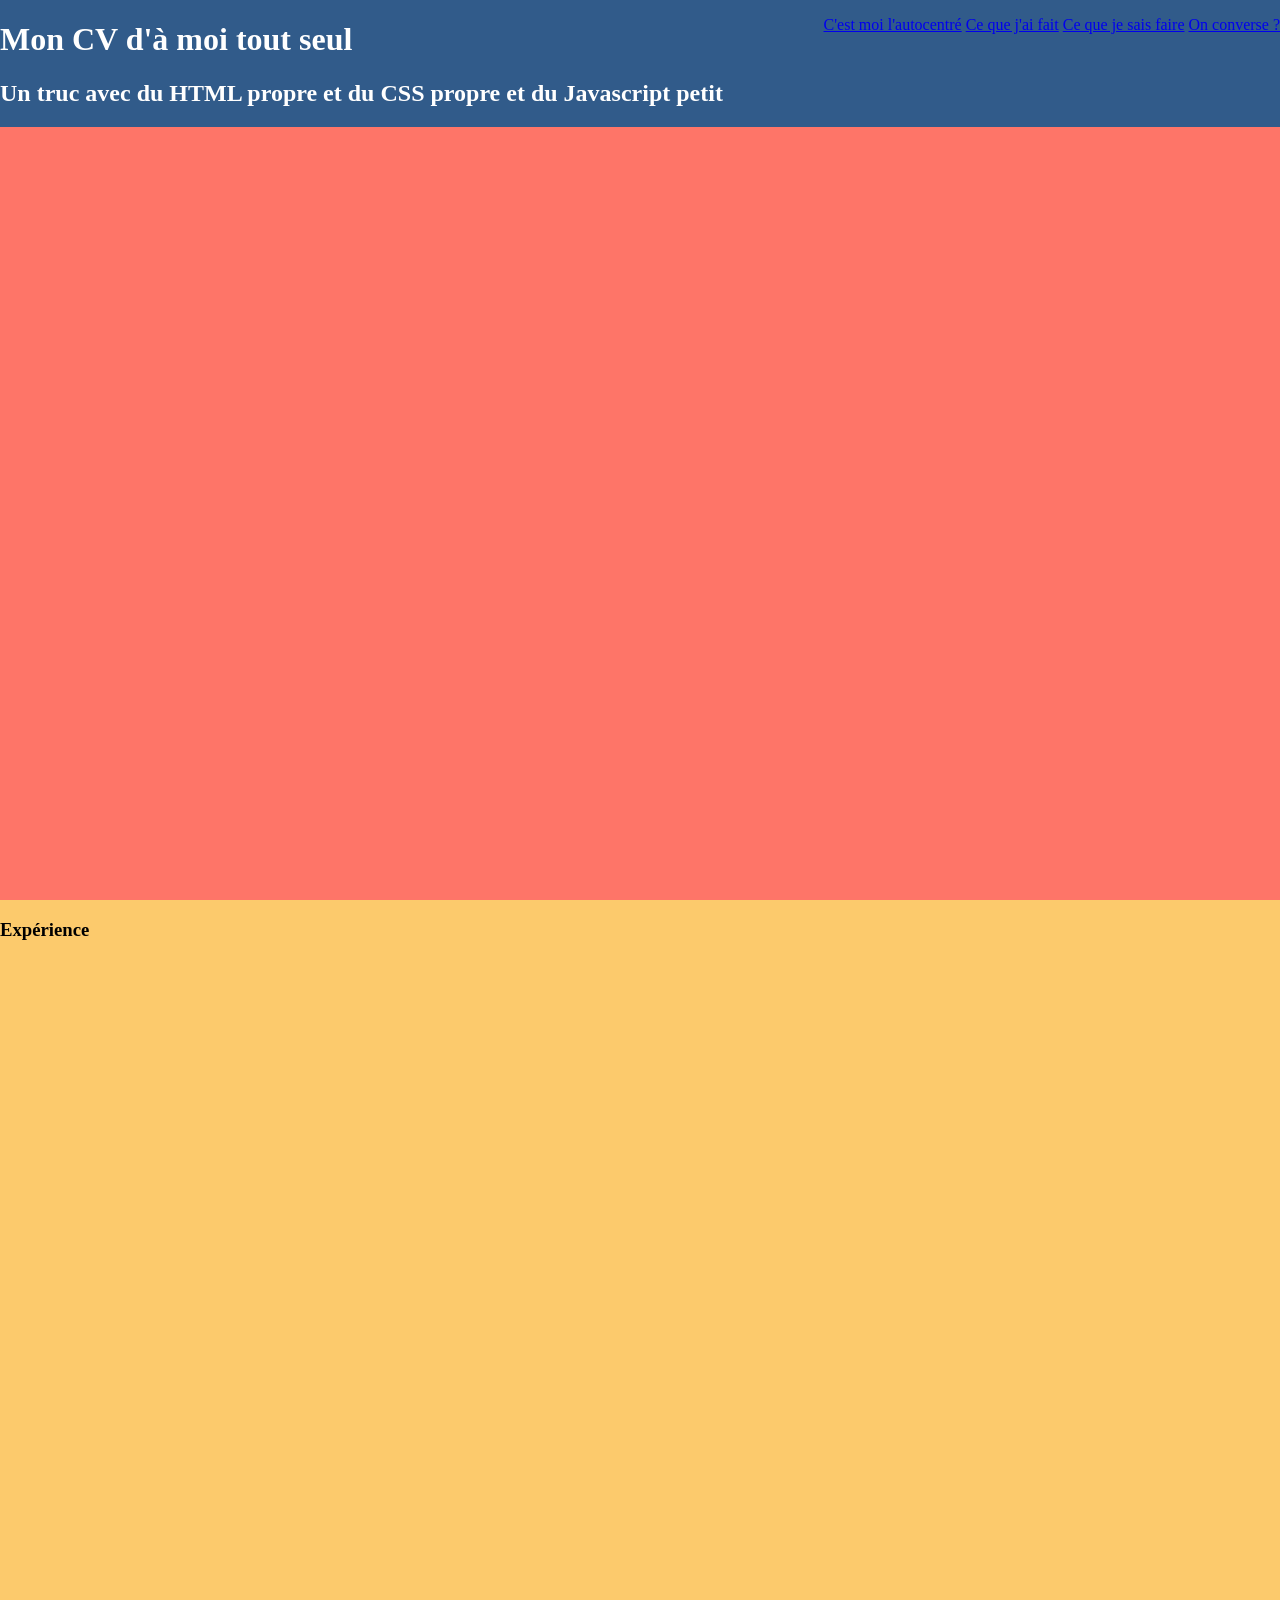
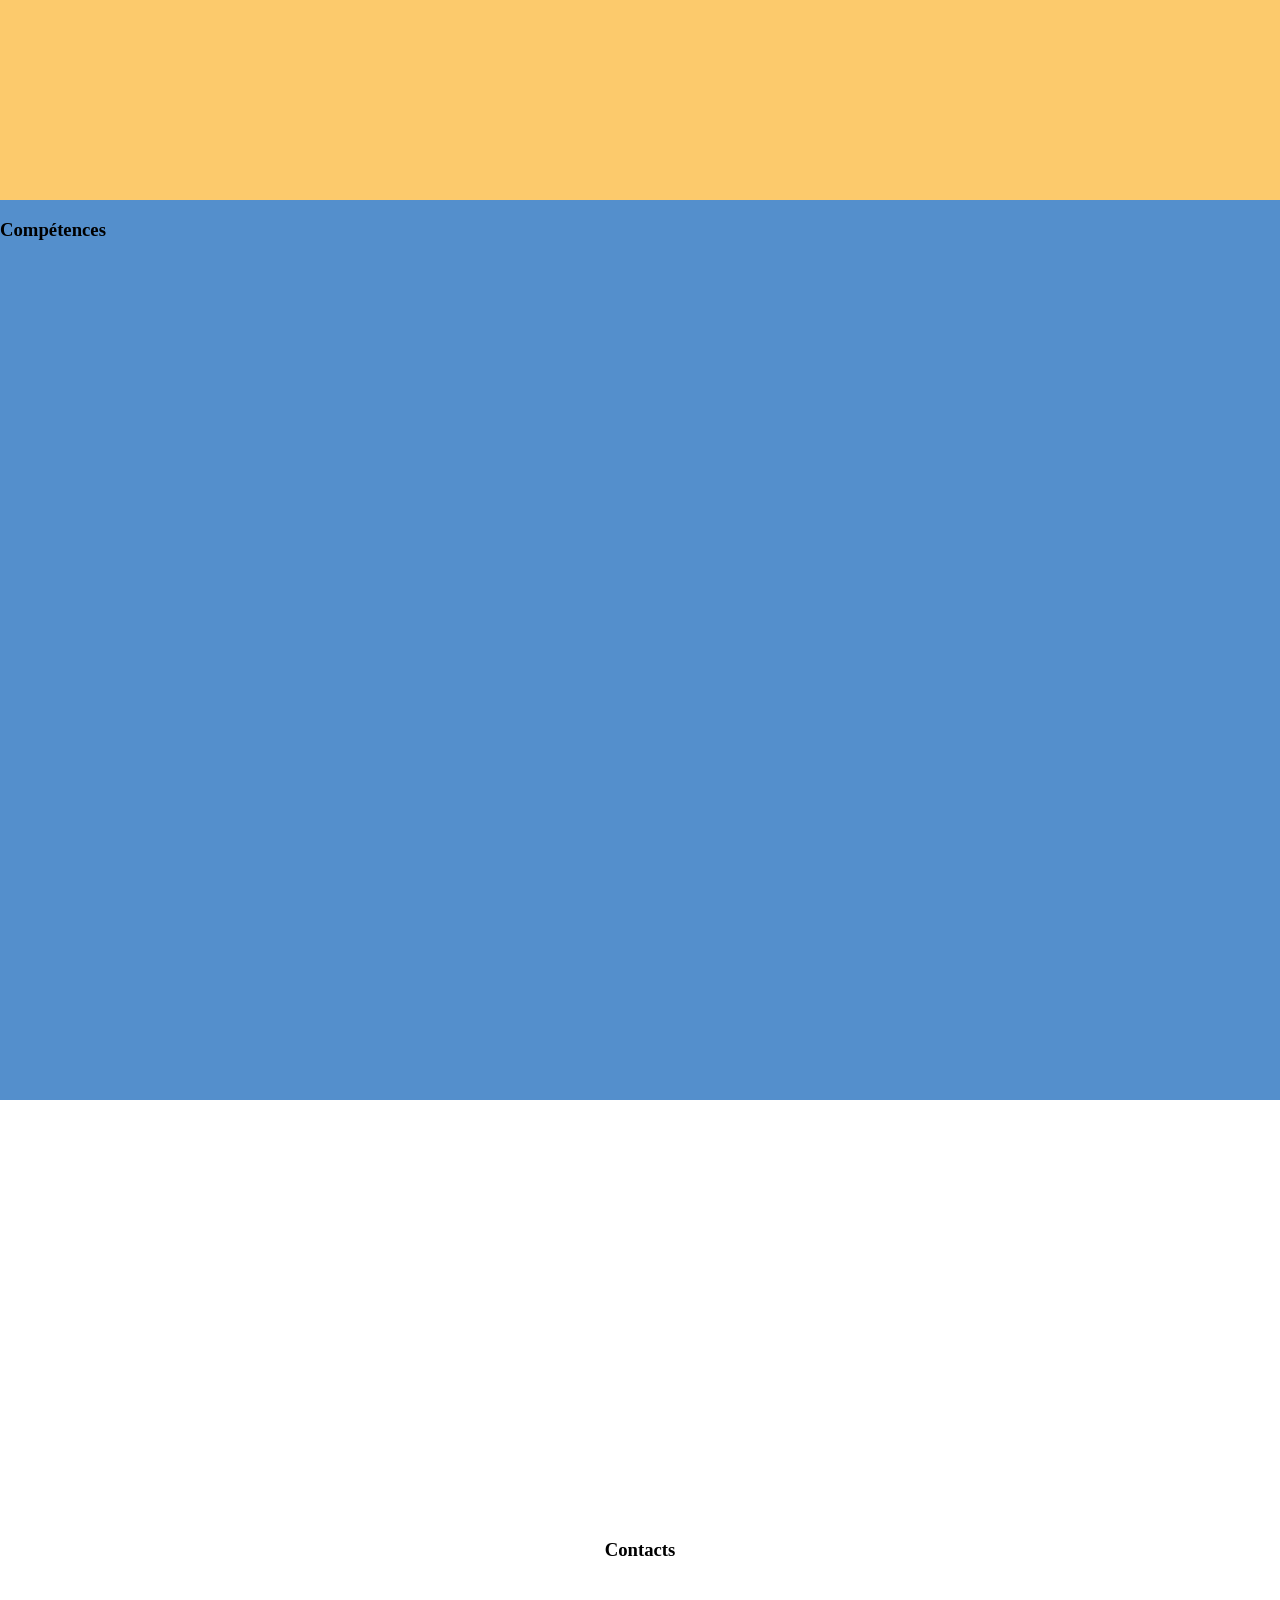
<file: joli html/index.html>
<!DOCTYPE html>
<html>

<head>
    <style rel="stylesheet">
        html, body, main{
            width:100%;
            height:100%;
            padding:0;
            margin:0;
        }
        main{
        }
        h2{
            font-size:24px;
        }
        main > section{
            width:100vw;
            height:100vh;
            display:flex;
        }
        main > section > section{
            margin:auto;
        }
        main > header {
            background-color:#315B8A;
            position:fixed;
            color:white;
            width:100vw;
            display:flex;
            flex-flow:row nowrap;
            justify-content: space-between;
        }
        main > header > nav > ul > li{
            display:inline-block;
        }
        main > section:nth-child(1){
            background-color:#C85B6C;
        }
        main > section:nth-child(2){
            background-color:#FE7568;
        }
        main > section:nth-child(3){
            background-color:#FCCA6C;
        }
        main > section:nth-child(4){
            background-color:#548FCC;
        }
    </style>

</head>

<body>
    <main>
        <header>
            <span class="entete">
                <h1>Mon CV d'à moi tout seul</h1>
                <h2>Un truc avec du HTML propre et du CSS propre et du Javascript petit</h2>
            </span>
            <nav>
                <ul>
                    <li>
                        <a href="#moi">C'est moi l'autocentré</a>
                    </li>
                    <li>
                            <a href="#fait">Ce que j'ai fait</a>
                        </li>
                    <li>
                            <a href="#faire">Ce que je sais faire</a>

                    </li>
                    <li>
                            <a href="#coucou">On converse ?</a>

                    </li>
                </ul>
            </nav>
        </header>
        <section id="moi">
            <header>
                <h3>Qui suis-je ?</h3>
            </header>
            <article>

            </article>
        </section>
        <section id="fait">
            <h3>Expérience</h3>
            <aside>

            </aside>
            <article>

            </article>
        </section>
        <section id="faire">
            <h3>Compétences</h3>
            <article>

            </article>
            <aside>

            </aside>
        </section>
        <section id="coucou">
            <section>
                <h3>Contacts</h3>
            </section>
        </section>
    </main>
    <script type="text/javascript">
        let premiereSection = document.getElementById("moi");

        var variableExemple = document.querySelector("span.entete")
        console.log("Coucou c'est mon CV", variableExemple);
        console.log(document.getElementsByTagName("section"));
    </script>
</body>

</html>
</file>
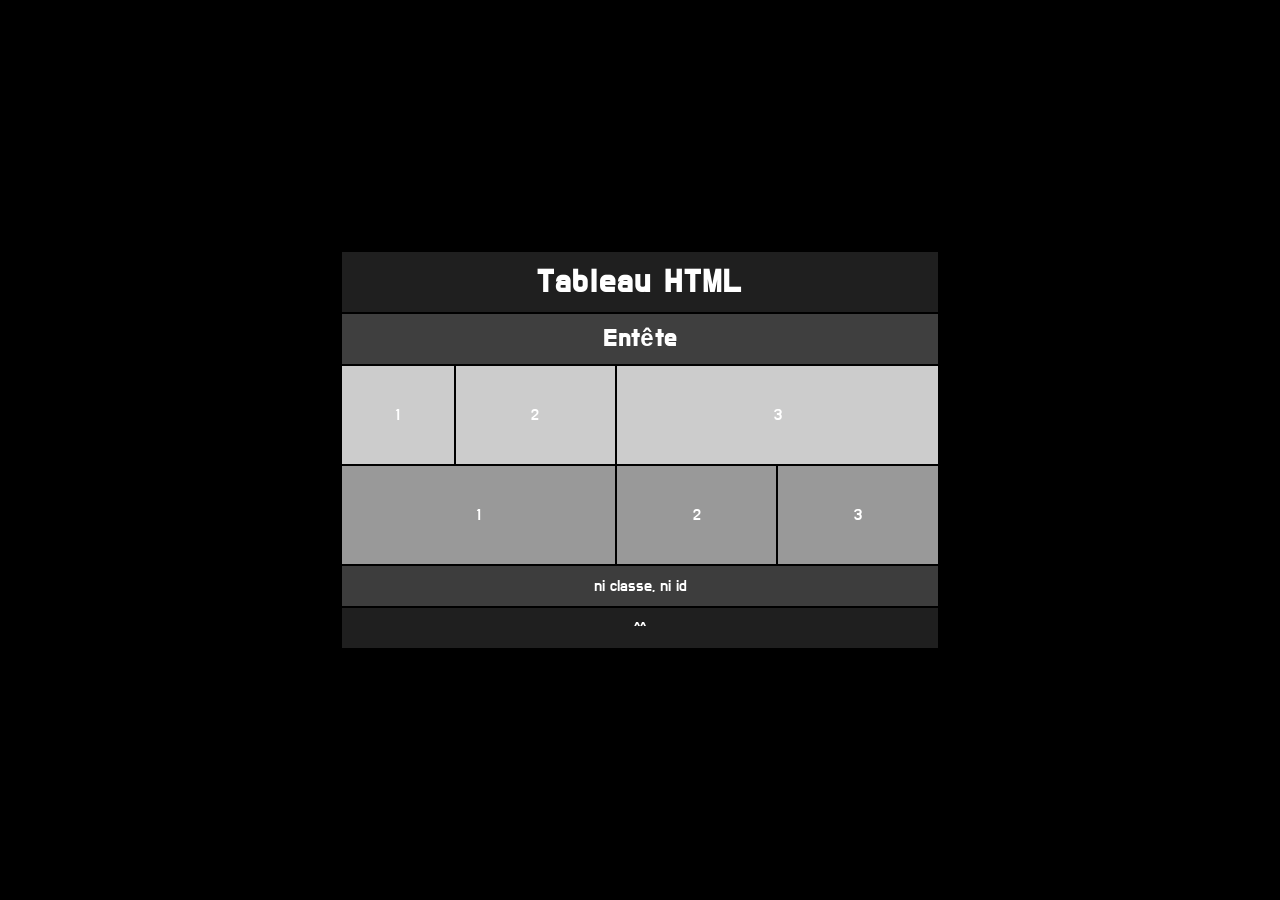
<file: 1_bases_corrections/ATable/index.html>
<!doctype html>
<html>
    <head>
            <link href="https://fonts.googleapis.com/css?family=Do+Hyeon" rel="stylesheet">
        <link href="css/tables.css" rel="stylesheet" />
    </head>
    <body>
        <table>
            <thead>
                <tr>
                    <th colspan="4">Tableau HTML</th>
                </tr>
                <tr>
                    <th colspan="4">Entête</th>
                </tr>
            </thead>
            <tbody>
            <tr>
                <td>1</td>
                <td>2</td>
                <td colspan="2">3</td>
            </tr>
            <tr>
                    <td colspan="2">1</td>
                    <td>2</td>
                    <td>3</td>
                </tr>
            </tbody>
            <tfoot>
                <tr>
                    <td colspan="4">ni classe, ni id</td>
                </tr>
                <tr>
                    <td colspan="4">^^</td>
                </tr>
            </tfoot>
        </table>
    </body>
</html>
</file>
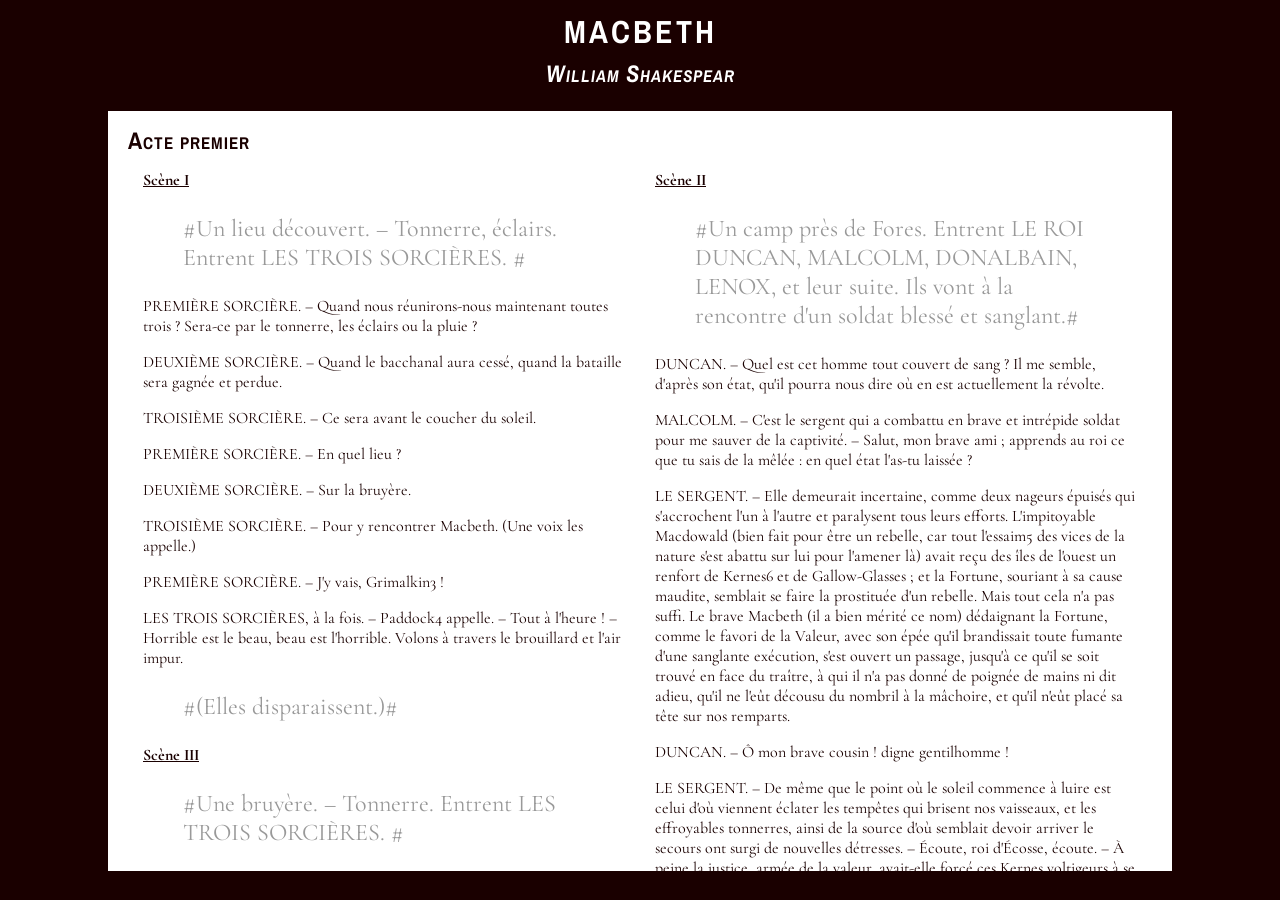
<file: 1_bases_corrections/MiseEnTexte/index.html>
<!doctype html>
<html>
    <head>
        <link href="https://fonts.googleapis.com/css?family=Archivo+Narrow|Cormorant+Garamond" rel="stylesheet">
        <link href="css/textes.css" rel="stylesheet" />
    </head>
    <body>
        <h1>Macbeth</h1>
        <h2><em>William Shakespear</em></h2>   
        <main>
            <h2>Acte premier</h2>
            <section>
                <div>
                <article>
                    <h4>Scène I</h4>
                    <blockquote>Un lieu découvert. – Tonnerre, éclairs.<br/>
                            Entrent LES TROIS SORCIÈRES. </blockquote>
                    <p>PREMIÈRE SORCIÈRE. – Quand nous réunirons-nous
                            maintenant toutes trois ? Sera-ce par le tonnerre, les éclairs ou
                            la pluie ?
                    </p>
                    <p>
                       DEUXIÈME SORCIÈRE. – Quand le bacchanal aura cessé,
                        quand la bataille sera gagnée et perdue.
                    </p>
                    <p>TROISIÈME SORCIÈRE. – Ce sera avant le coucher du soleil.
                    </p>
                    <p>PREMIÈRE SORCIÈRE. – En quel lieu ?
                    </p>
                    <p>DEUXIÈME SORCIÈRE. – Sur la bruyère.
                    </p>
                    <p>TROISIÈME SORCIÈRE. – Pour y rencontrer Macbeth.
                            (Une voix les appelle.)
                    </p>
                    <p>PREMIÈRE SORCIÈRE. – J'y vais, Grimalkin3 !
                    </p>
                    <p>LES TROIS SORCIÈRES, à la fois. – Paddock4 appelle. –
                            Tout à l'heure ! – Horrible est le beau, beau est l'horrible. Volons
                            à travers le brouillard et l'air impur.</p>
                    <blockquote>(Elles disparaissent.)</blockquote>
                </article>
                <article>
                        <h4>Scène III</h4>
                        <blockquote>Une bruyère. – Tonnerre.
                                Entrent LES TROIS SORCIÈRES. </blockquote>
                                <p>PREMIÈRE SORCIÈRE. – Où as-tu été, ma sœur.
                                        DEUXIÈME SORCIÈRE. – Tuer les cochons.7
                                        TROISIÈME SORCIÈRE. – Et toi, ma sœur ?
                                        PREMIÈRE SORCIÈRE. – La femme d'un matelot avait
                                        des châtaignes dans son tablier ; elle mâchonnait, mâchonnait,
                                        mâchonnait. – Donne-m'en, lui ai-je dit. – Arrière, sorcière !
                                        m'a répondu cette maigrichonne8 nourrie de croupions. – Son
                                        mari est parti pour Alep, comme patron du Tigre ; mais je
                                        m'embarquerai avec lui dans un tamis, et sous la forme d'un rat
                                        sans queue9, je ferai, je ferai, je ferai.
                                        DEUXIÈME SORCIÈRE. – Je te donnerai un vent. </p>
                                <p>PREMIÈRE SORCIÈRE. – Tu es bien bonne.
                                    </p><p>
                                        TROISIÈME SORCIÈRE. – Et moi un autre.
                                    </p><p>
                                        PREMIÈRE SORCIÈRE. – J'ai déjà tous les autres, les
                                        ports vers lesquels ils soufflent, et tous les endroits marqués sur
                                        la carte des marins. Je le rendrai sec comme du foin, le sommeil
                                        ne descendra ni jour ni nuit sur sa paupière enfoncée ; il vivra
                                        comme un maudit, pendant neuf fois neuf longues semaines ; il
                                        maigrira, s'affaiblira, languira ; et si sa barque ne peut périr, du
                                        moins sera-t-elle battue par la tempête. – Voyez ce que j'ai là.
                                    </p><p>
                                        DEUXIÈME SORCIÈRE. – Montre-moi, montre-moi.
                                    </p><p>
                                        PREMIÈRE SORCIÈRE. – C'est le pouce d'un pilote qui a
                                        fait naufrage en revenant dans son pays.
                                        (Tambour derrière le théâtre.)
                                    </p><p>
                                        TROISIÈME SORCIÈRE. – Le tambour ! le tambour ! Macbeth
                                        arrive.
                                    </p><p>
                                        TOUTES TROIS ENSEMBLE. – Les sœurs du Destin10 se
                                        tenant par la main, parcourant les terres et les mers, ainsi tournent, tournent, trois fois pour le tien, trois fois pour le mien, et
                                        trois fois encore pour faire neuf. Paix ! le charme est accompli.
                                        (Macbeth et Banquo paraissent, traversant cette plaine de
                                        bruyères ; ils sont suivis d'officiers et de soldats.)
                                    </p><p>
                                        MACBETH. – Je n'ai jamais vu de jour si sombre et si
                                        beau.
                                    </p><p>
                                        BANQUO. – Combien dit-on qu'il y a d'ici à Fores ? – Quelles
                                        sont ces créatures si décharnées et vêtues d'une manière si
                                        bizarre ? Elles ne ressemblent point aux habitants de la terre, et
                                        pourtant elles y sont. – Êtes-vous des êtres que l'homme puisse
                                        questionner ? Vous semblez me comprendre, puisque vous placez
                                        toutes trois à la fois votre doigt décharné sur vos lèvres de parchemin. Je vous prendrais pour des femmes si votre barbe
                                        ne me défendait de le supposer.
                                    </p><p>
                                        MACBETH. – Parlez, si vous pouvez ; qui êtes-vous ?
                                </p><p>
                                        PREMIÈRE SORCIÈRE. – Salut, Macbeth ! salut à toi,
                                        thane de Glamis !
                                </p><p>
                                        DEUXIÈME SORCIÈRE. – Salut, Macbeth ! salut à toi,
                                        thane de Cawdor !
                                </p><p>
                                        TROISIÈME SORCIÈRE. – Salut, Macbeth, qui seras roi
                                        un jour !
                                </p>
                                <p>...</p>
                    </article>
            </div>
            <div>
                <article>
                    <h4>Scène II</h4>
                    <blockquote>Un camp près de Fores.
                        Entrent LE ROI DUNCAN, MALCOLM, DONALBAIN,
                        LENOX, et leur suite. Ils vont à la rencontre d'un soldat
                        blessé et sanglant.</blockquote>
                    <p>DUNCAN. – Quel est cet homme tout couvert de sang ? Il
                        me semble, d'après son état, qu'il pourra nous dire où en est
                        actuellement la révolte.</p>
                    <p>MALCOLM. – C'est le sergent qui a combattu en brave et
                        intrépide soldat pour me sauver de la captivité. – Salut, mon
                        brave ami ; apprends au roi ce que tu sais de la mêlée : en quel
                        état l'as-tu laissée ?</p>
                    <p>LE SERGENT. – Elle demeurait incertaine, comme deux
                        nageurs épuisés qui s'accrochent l'un à l'autre et paralysent tous
                        leurs efforts. L'impitoyable Macdowald (bien fait pour être un
                        rebelle, car tout l'essaim5 des vices de la nature s'est abattu sur
                        lui pour l'amener là) avait reçu des îles de l'ouest un renfort de Kernes6 et de Gallow-Glasses ; et la Fortune, souriant à sa cause
                        maudite, semblait se faire la prostituée d'un rebelle. Mais tout
                        cela n'a pas suffi. Le brave Macbeth (il a bien mérité ce nom)
                        dédaignant la Fortune, comme le favori de la Valeur, avec son
                        épée qu'il brandissait toute fumante d'une sanglante exécution,
                        s'est ouvert un passage, jusqu'à ce qu'il se soit trouvé en face du
                        traître, à qui il n'a pas donné de poignée de mains ni dit adieu,
                        qu'il ne l'eût décousu du nombril à la mâchoire, et qu'il n'eût
                        placé sa tête sur nos remparts.</p>
                    <p>DUNCAN. – Ô mon brave cousin ! digne gentilhomme !
                        </p>
                    <p>LE SERGENT. – De même que le point où le soleil commence
                        à luire est celui d'où viennent éclater les tempêtes qui
                        brisent nos vaisseaux, et les effroyables tonnerres, ainsi de la
                        source d'où semblait devoir arriver le secours ont surgi de nouvelles
                        détresses. – Écoute, roi d'Écosse, écoute. – À peine la justice,
                        armée de la valeur, avait-elle forcé ces Kernes voltigeurs à
                        se fier à leurs jambes, que le chef des Norwégiens, saisissant son
                        avantage avec des bataillons tout frais et des armes bien fourbies,
                        a commencé une seconde attaque.
                    </p>
                    <p>DUNCAN. – Cela n'a-t-il pas effrayé nos généraux Macbeth
                        et Banquo ?
                    </p>
                    <p>LE SERGENT. – Oui, comme les passereaux l'aigle, ou le
                        lièvre le lion. Pour dire vrai, je ne les puis comparer qu'à deux
                        canons chargés jusqu'à la gueule de doubles charges, tant ils
                        redoublaient leurs coups redoublés sur les ennemis. À moins
                        qu'ils n'eussent résolu de se baigner dans la fumée des blessures,
                        ou de laisser à la mémoire le souvenir d'un autre Golgotha,
                        je n'en sais rien. – Mais je me sens faible ; mes plaies crient au
                        secours.
                    </p>
                </article>
            </div>
            </section>
        </main>
    </body>
</html>
</file>
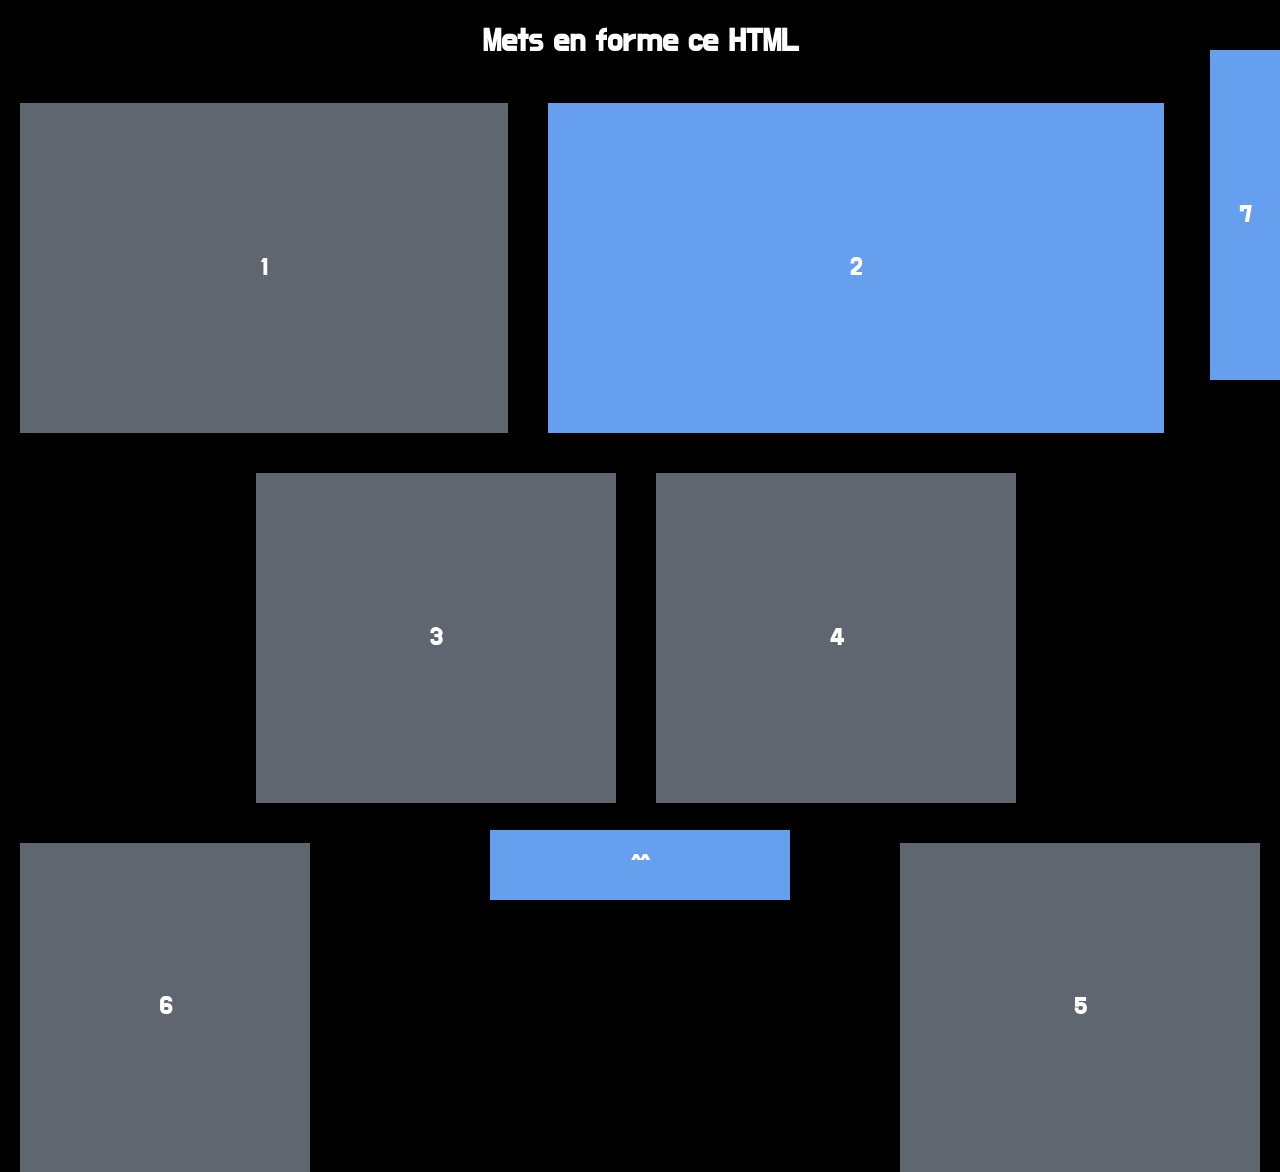
<file: 1_bases_corrections/TrouveLeCSS/index.html>
<!doctype html>
<html>
    <head>
            <link href="https://fonts.googleapis.com/css?family=Do+Hyeon" rel="stylesheet">
        <link href="css/styles.css" rel="stylesheet"/>
    </head>
    <body>
        <h1>Mets en forme ce HTML</h1>
        <section>
            <article>
                <h2>1</h2>
            </article>
            <article>
                <h2>2</h2>
            </article>
            <article>
                <h2>3</h2>
            </article>
            <article>
                <h2>4</h2>
            </article>
            <article>
                <h2>5</h2>
            </article>
            <article>
                <h2>6</h2>
            </article>
            <article>
                <h2>7</h2>
            </article>
        </section>
        <footer><h2>^^</h2></footer>
    </body>
</html>
</file>
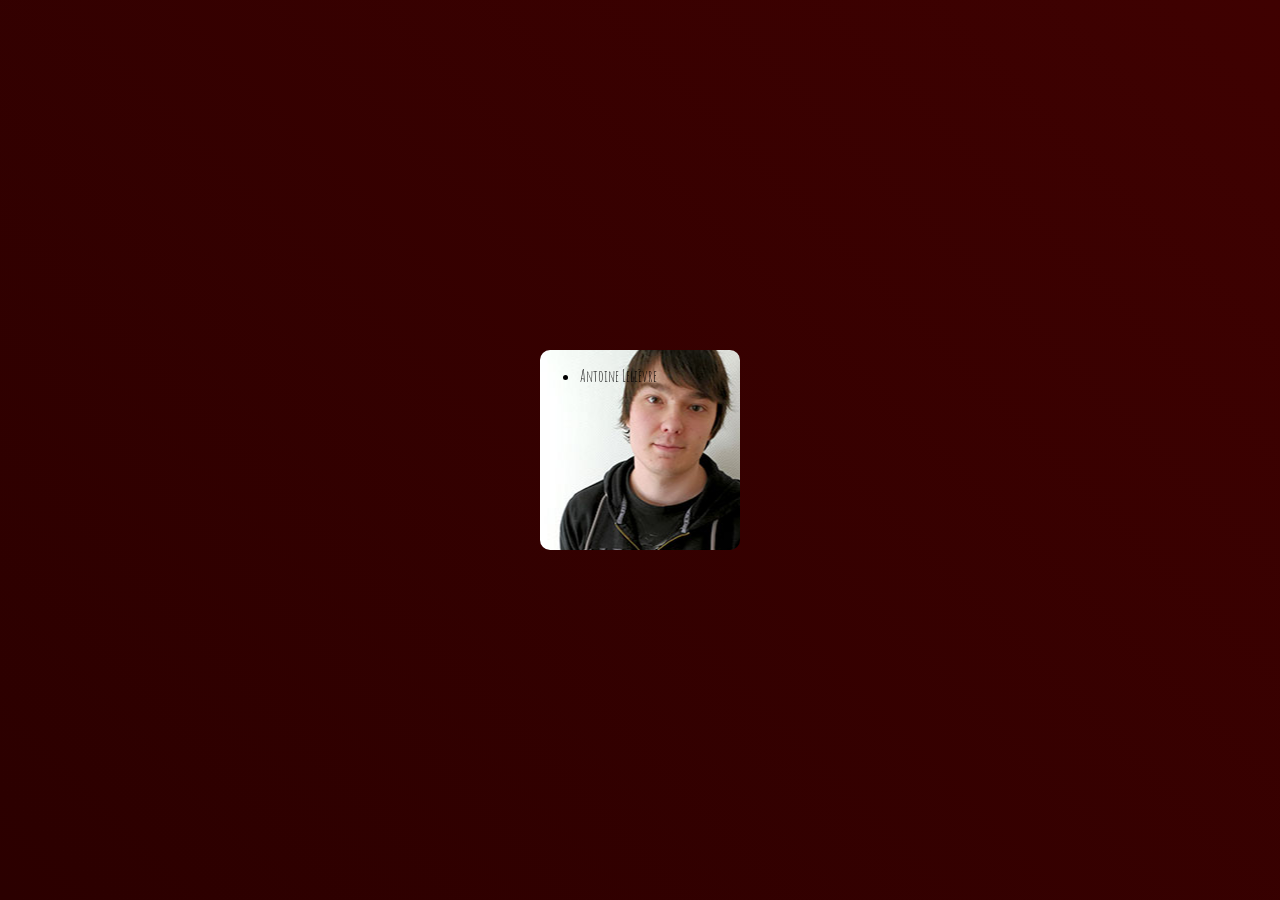
<file: 1_bases_corrections/TeteAnimee/TetePoup/index.html>
<!doctype html>
<html>

<head>
    <link href="css/styles.css" rel="stylesheet" />
</head>

<body>
    <section>
        <article>
            <ul>
                <li>Antoine Lelièvre</li>
            </ul>
        </article>
    </section>
</body>

</html>
</file>
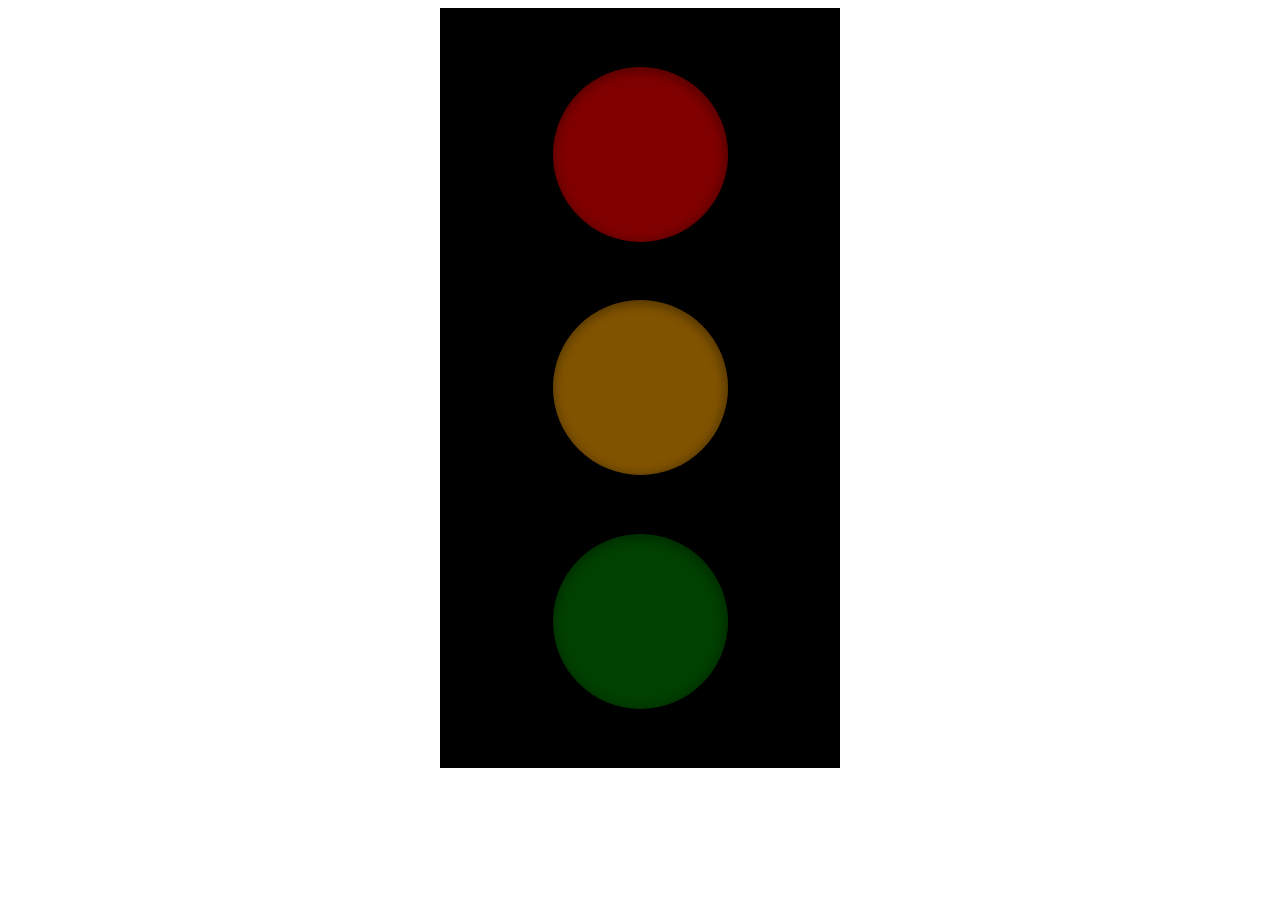
<file: 2_CssAvance_corrections/Feu !/Feu1/index.html>
<!doctype html>
<html>
    <head>
        <title>Le feu rouge</title>
        <link href="css/feu.css" rel="stylesheet"/>
    </head>
    <body>
        <section>
            <article id="feu">
                <p id="rouge" class="couleur"></p>
                <p id="orange" class="couleur"></p>
                <p id="vert" class="couleur"></p>
            </article>
        </section>
        <footer>

        </footer>
    </body>
</html>
</file>
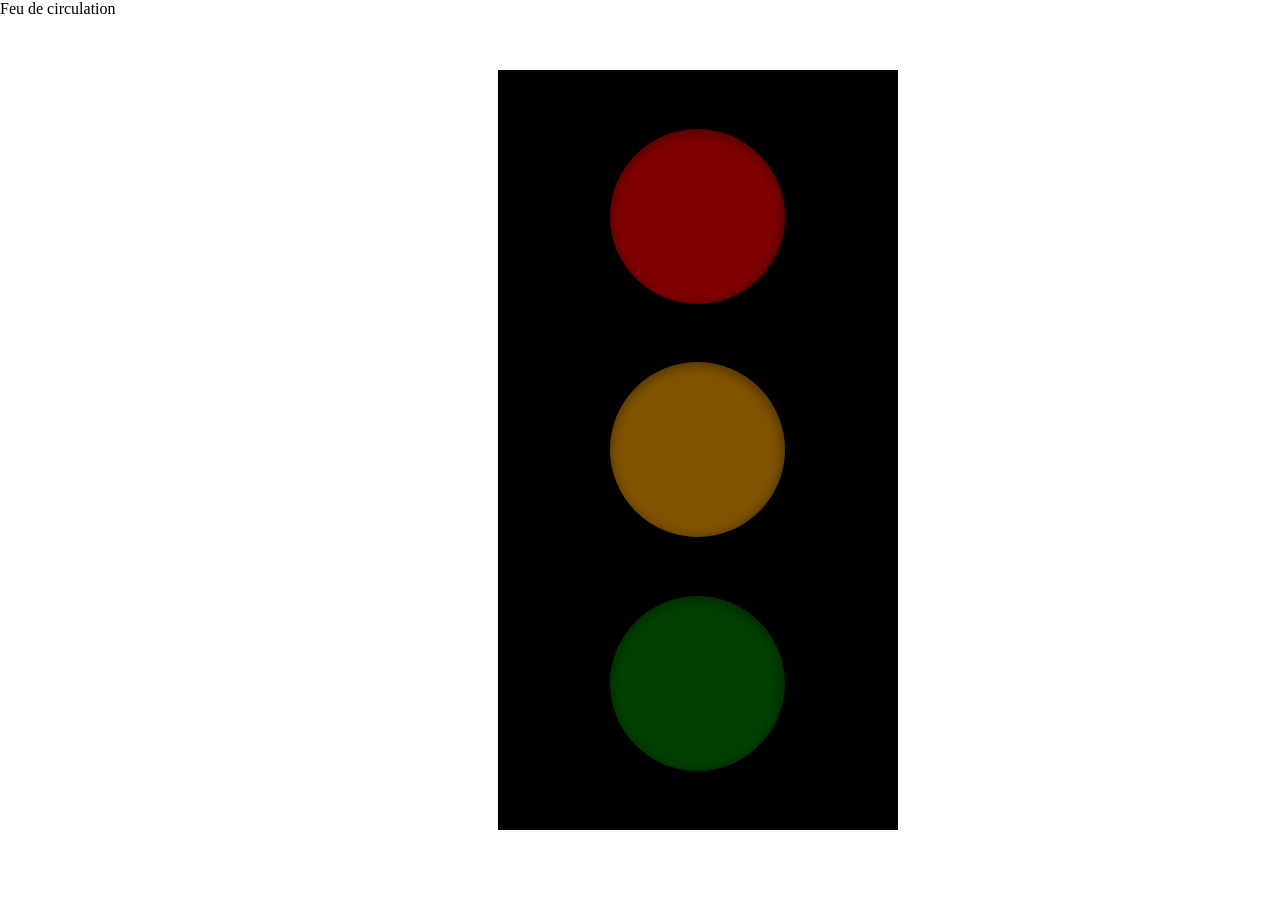
<file: 2_CssAvance_corrections/Feu !/Feu2/index.html>
<!doctype html>
<html>
    <head>
        <title>Le feu rouge</title>
        <link href="css/feu.css" rel="stylesheet"/>
    </head>
    <body>
        <section>
            <hi>Feu de circulation</hi>
            <article id="feu">
                <p id="rouge" class="couleur"></p>
                <p id="orange" class="couleur"></p>
                <p id="vert" class="couleur"></p>
            </article>
        </section>
        <footer>

        </footer>
    </body>
</html>
</file>
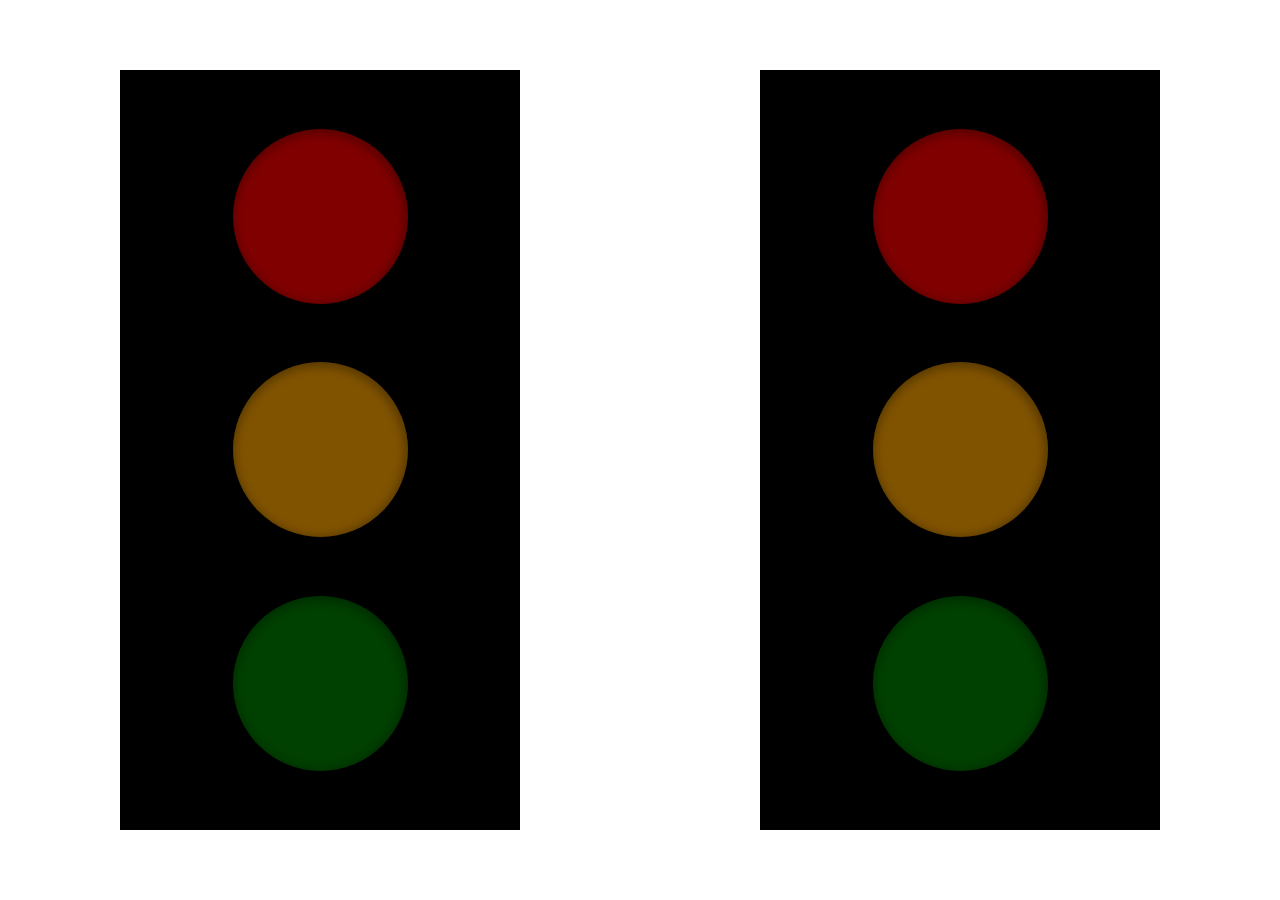
<file: 2_CssAvance_corrections/Feu !/FeuxSynchro/index.html>
<!doctype html>
<html>
    <head>
        <title>Le feu rouge</title>
        <link href="css/feu.css" rel="stylesheet"/>
    </head>
    <body>
        <section>
            <article class="feu">
                <p class="couleur rouge"></p>
                <p class="couleur orange"></p>
                <p class="couleur vert"></p>
            </article>
            <article class="feu">
                <p class="couleur rouge"></p>
                <p class="couleur orange"></p>
                <p class="couleur vert"></p>
            </article>
        </section>
        <footer>
        </footer>
    </body>
</html>
</file>
<file: 1_bases_corrections/ATable/css/tables.css>
html, body{
    padding:0;
    margin:0;
    width:100%;
    height:100%;
}
body{
    display:flex;
    background-color:#000;
    font-family: 'Do Hyeon', sans-serif;
}
table{
    margin:auto;
    width:600px;
    height:400px;
    color:#FFF;
}
table tr{
    min-height:20px;
    padding:10px 0;
}
table thead th, table tfoot td{
    text-align:center;
    padding:10px;
}
table thead tr:nth-child(odd){
    background-color:rgb(31, 31, 31);
    font-size:32px;
    letter-spacing: 2px;
}
table thead tr:nth-child(even){
    background-color:rgb(63, 63, 63);
    font-size:24px;
    letter-spacing:1px;
}
table td{
    text-align:center;
    vertical-align: middle;
}
table tbody tr:nth-child(even){
    background-color:#999;
}
table tbody tr:nth-child(odd){
    background-color:#CCC;
}
table tfoot tr:nth-child(odd){
    background-color:rgb(61, 61, 61);
}
table tfoot tr:nth-child(even){
    background-color:rgb(31, 31, 31);
}
</file>
<file: 1_bases_corrections/MiseEnTexte/css/textes.css>
html, body{
    padding:0;
    margin:0;
    width:100%;
    height:100%;
    background-color:#1a0000;
    font-family: 'Cormorant Garamond', serif;
    overflow:hidden;
}
body{
    display:flex;
    flex-direction: column;
    text-align:center;
    color:#FFF;
}
h1, h2, h3{
    font-family: 'Archivo Narrow', sans-serif;
}
h1{
    line-height:21px;
    letter-spacing:3px;
    text-transform:uppercase;
}
h2{
    line-height:18px;
    letter-spacing:1px;
    font-variant:small-caps;
    margin:0;
}
main{
    display:flex;
    flex-direction:column;
    width:80vw;
    max-height:80vh;
    padding:20px;
    margin:auto;
    color:#1a0000;
    overflow-y:auto;
    background-color:#FFF;
    text-align: left;
}
section{
    display: flex;
    flex-direction: row;
}
section div{
    flex-basis:50%;
    padding:0 15px;
}
section article h4{
    text-decoration:underline;
}
section blockquote{
    font-size:24px;
    color:#999;
}
section blockquote:before{
    content: "#"; 
}
section blockquote:after{
    content: "#";
}
</file>
<file: 1_bases_corrections/TrouveLeCSS/css/styles.css>
html, body, section{
    padding:0;
    margin:0;
    height:100%;
    width:100%;
    background:#000;
    color:#FFF;
    font-family: 'Do Hyeon', sans-serif;
}
h1{
    width:100%;
    text-align:center;
}
section article{
    float:left;
    min-width:250px;
    min-height:250px;
    background-color:#5f6670;
    margin:20px;
    padding:20px;
}
section article h2{
    width:100%;
    line-height:250px;
    text-align:center;
}
section article:nth-child(1){
    width:35%;
}
section article:nth-child(2){
    width: 45%;
    background-color:#679fef;
}
section article:nth-child(3){
    width: 25%;
    margin-left:20%;
}
section article:nth-child(4){
    width: 25%;
}
section article:nth-child(5){
    width: 25%;
    float:right;
}
section article:nth-child(7){
    max-width: 30px;
    min-width:30px;
    position:absolute;
    top:50px;
    right:0;
    margin:0;
    background-color: #679fef;
}
footer{
    position:fixed;
    bottom:0;
    width:300px;
    left:50%;
    margin-left:-150px;
    background-color:#679fef;
}
footer h2{
    width:100%;
    text-align: center;
}
</file>
<file: 1_bases_corrections/TeteAnimee/TetePoup/css/styles.css>
@import url('https://fonts.googleapis.com/css?family=Amatic+SC');
html,
body {
    max-width: 100%;
    height: 100%;
    padding: 0;
    margin: 0;
}

body {
    font-family: 'Amatic SC', cursive;
    background: linear-gradient(45deg, #2b0000 0%, #3f0101 100%);
}


/* SECTIONS D'ARRIERE PLAN POUR METTRE EN VALEUR LE ROBOT */

section {
    padding: 0;
    margin: 0;
    width: 100%;
    height: 100vh;
    display: flex;
}

article {
    background: url(../etudiants/Antoine.jpg) 50% 30% no-repeat;
    transition: all .4s ease-in-out;
    border-radius: 5%;
    margin: auto;
    width: 200px;
    height: 200px;
}

article:hover {
    border-radius: 50%;
    box-shadow: 1px 1px 10px #000 inset;
    background-position: 80% 20%;
}
</file>
<file: 2_CssAvance_corrections/Feu !/Feu1/css/feu.css>
#feu{
    width: 400px;
    height:700px;
    display: flex;
    flex-direction: column;
    margin:auto;
    background-color:#000;
    padding:30px 0;
}
.couleur{
    width :175px;
    height :175px;
    border-radius:50%;
    margin:auto;
    box-shadow: -1px 2px 10px 3px rgba(0, 0, 0, 0.3) inset;
    opacity:0.5;
}
#rouge{
background-color:red;
animation: rougeAnim 10s ease infinite;
}
#orange{
    background-color: orange;
    animation: orangeAnim 10s ease infinite;
}
#vert{
    background-color:green;
    animation: vertAnim 10s ease infinite;
}
/* Changements de couleurs */
@keyframes rougeAnim {
    0% {
        opacity:1;
    }
    33%{
        opacity:1;
    }
    34%{
        opacity:0.5;
    }
    100% {
        opacity:0.5;
    }
}

@keyframes orangeAnim {
    0% {
        opacity:0.5;
    }
    33%{
        opacity:0.5;
    }
    34%{
        opacity:1;
    }
    66% {
        opacity:1;
    }
    67% {
        opacity:0.5;
    }
    100% {
        opacity:0.5;
    }
}

@keyframes vertAnim {
    0% {
        opacity:0.5;
    }
    66%{
        opacity:0.5;
    }
    67%{
        opacity:1;
    }
    99% {
        opacity:1;
    }
    100% {
        opacity:0.5;
    }
}
</file>
<file: 2_CssAvance_corrections/Feu !/Feu2/css/feu.css>
html, body, section{
    padding:0;
    margin:0;
    height:100%;
    width:100%;
}
section{
    display:flex;
}
#feu{
    width: 400px;
    height:700px;
    display: flex;
    flex-direction: column;
    margin:auto;
    background-color:#000;
    padding:30px 0;
}
.couleur{
    width :175px;
    height :175px;
    border-radius:50%;
    margin:auto;
    box-shadow: -1px 2px 10px 3px rgba(0, 0, 0, 0.3) inset;
    opacity:0.5;
}
#rouge{
background-color:red;
animation: rougeAnim 10s ease infinite;
}
#orange{
    background-color: orange;
    animation: orangeAnim 10s ease infinite;
}
#vert{
    background-color:green;
    animation: vertAnim 10s ease infinite;
}
/* Changements de couleurs */
@keyframes rougeAnim {
    0% {
        opacity:1;
    }
    33%{
        opacity:1;
    }
    34%{
        opacity:0.5;
    }
    100% {
        opacity:0.5;
    }
}

@keyframes orangeAnim {
    0% {
        opacity:0.5;
    }
    33%{
        opacity:0.5;
    }
    34%{
        opacity:1;
    }
    66% {
        opacity:1;
    }
    67% {
        opacity:0.5;
    }
    100% {
        opacity:0.5;
    }
}

@keyframes vertAnim {
    0% {
        opacity:0.5;
    }
    66%{
        opacity:0.5;
    }
    67%{
        opacity:1;
    }
    99% {
        opacity:1;
    }
    100% {
        opacity:0.5;
    }
}
</file>
<file: 2_CssAvance_corrections/Feu !/FeuxSynchro/css/feu.css>
html, body, section{
    padding:0;
    margin:0;
    height:100%;
    width:100%;
}
section{
    display:flex;
    flex-direction:row;
}
.feu{
    width: 400px;
    height:700px;
    display: flex;
    flex-direction: column;
    margin:auto;
    background-color:#000;
    padding:30px 0;
}
.couleur{
    width :175px;
    height :175px;
    border-radius:50%;
    margin:auto;
    box-shadow: -1px 2px 10px 3px rgba(0, 0, 0, 0.3) inset;
    opacity:0.5;
}
.rouge{
    background-color:red;
}
.orange{
    background-color: orange;
}
.vert{
    background-color:green;
}
article:nth-child(1) .rouge{
    animation: rougeAnim1 10s ease infinite;
}
article:nth-child(1) .orange{
    animation: orangeAnim1 10s ease infinite;
}
article:nth-child(1) .vert{
    animation: vertAnim1 10s ease infinite;
}
/* Deuxième Feu */
article:nth-child(2) .rouge{
    animation: rougeAnim2 10s ease infinite;
}
article:nth-child(2) .orange{
    animation: orangeAnim2 10s ease infinite;
}
article:nth-child(2) .vert{
    animation: vertAnim2 10s ease infinite;
}
/* Changements de couleurs */
@keyframes vertAnim1 {
    0% {
        opacity:1;
    }
    33%{
        opacity:1;
    }
    34%{
        opacity:0.5;
    }
    100% {
        opacity:0.5;
    }
}

@keyframes orangeAnim1 {
    0% {
        opacity:0.5;
    }
    33%{
        opacity:0.5;
    }
    34%{
        opacity:1;
    }
    66% {
        opacity:1;
    }
    67% {
        opacity:0.5;
    }
    100% {
        opacity:0.5;
    }
}

@keyframes rougeAnim1 {
    0% {
        opacity:0.5;
    }
    66%{
        opacity:0.5;
    }
    67%{
        opacity:1;
    }
    99% {
        opacity:1;
    }
    100% {
        opacity:0.5;
    }
}

/* Deuxieme feu */
@keyframes orangeAnim2 {
    0% {
        opacity:1;
    }
    33%{
        opacity:1;
    }
    34%{
        opacity:0.5;
    }
    100% {
        opacity:0.5;
    }
}

@keyframes rougeAnim2 {
    0% {
        opacity:0.5;
    }
    33%{
        opacity:0.5;
    }
    34%{
        opacity:1;
    }
    66% {
        opacity:1;
    }
    67% {
        opacity:0.5;
    }
    100% {
        opacity:0.5;
    }
}

@keyframes vertAnim2 {
    0% {
        opacity:0.5;
    }
    66%{
        opacity:0.5;
    }
    67%{
        opacity:1;
    }
    99% {
        opacity:1;
    }
    100% {
        opacity:0.5;
    }
}
</file>
